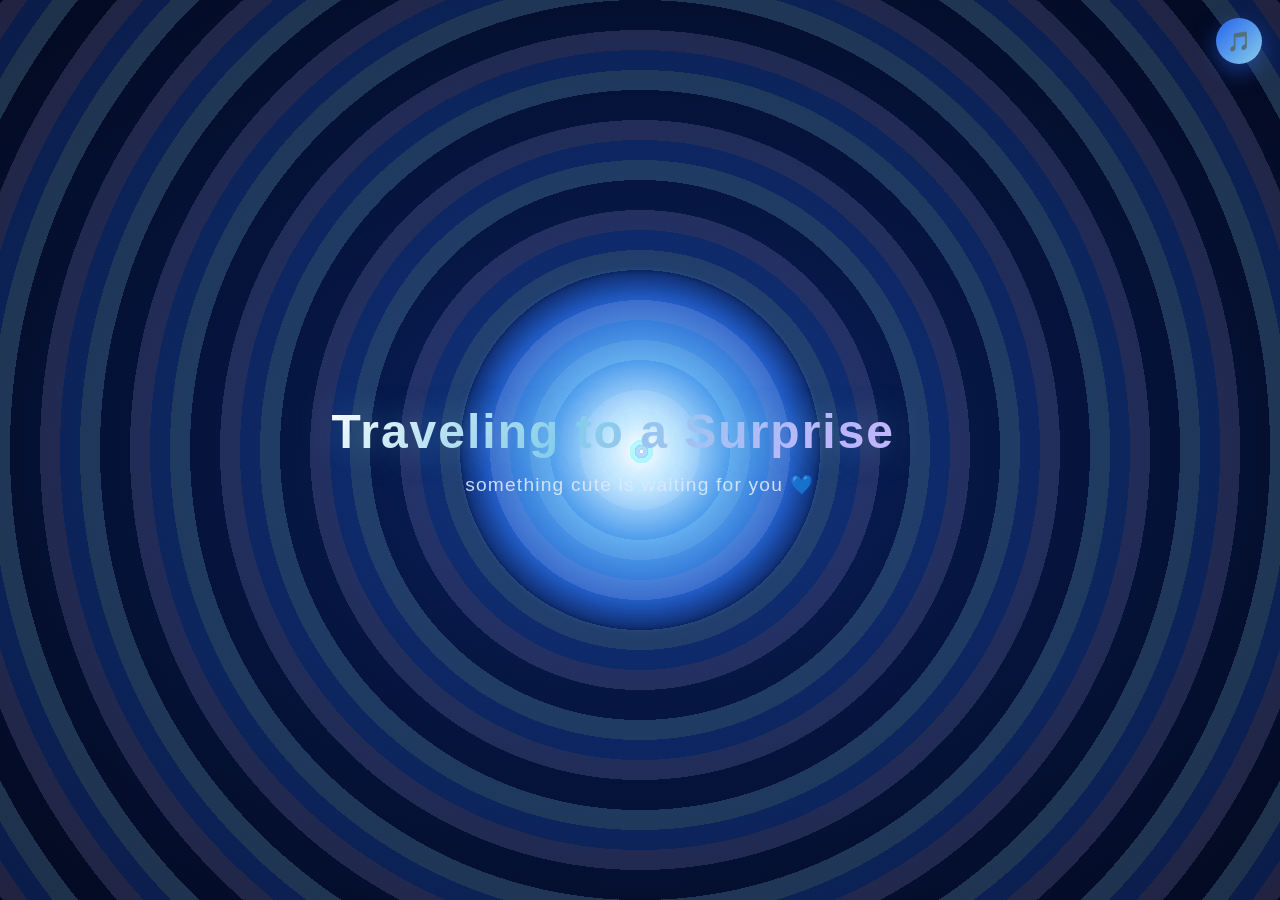
<file: index.html>
<!DOCTYPE html>
<html lang="en">
<head>
    <meta charset="UTF-8">
    <meta name="viewport" content="width=device-width, initial-scale=1.0">
    <title>Happy Birthday JM 💙</title>
    <link rel="stylesheet" href="styles.css">
</head>
<body>
    <!-- 🎵 Music Toggle (Top-Right, always visible) -->
    <button id="music-toggle" class="music-toggle" type="button" title="Toggle background music">🎵</button>
    <audio id="bg-music" loop preload="auto" crossorigin="anonymous" src="Rob%20Deniel%20-%20Star%20Song%20(Official%20Lyric%20Video).mp3"></audio>

    <!-- 🌀 Wormhole / Portal Scene (Appears FIRST) -->
    <section id="wormhole" class="wormhole" aria-hidden="false">
        <div class="wormhole-tunnel"></div>
        <div class="wormhole-center"></div>
        <div id="stars" aria-hidden="true"></div>
        <div class="wormhole-text">
            <div class="big">Traveling to a Surprise<span class="dots"></span></div>
            <div class="sub">something cute is waiting for you 💙</div>
        </div>
    </section>

    <!-- 🎬 Main Stage (After wormhole passes) -->
    <section id="stage" class="stage" aria-hidden="true">
        <div class="bubble bubble-1"></div>
        <div class="bubble bubble-2"></div>
        <div class="bubble bubble-3"></div>
        <div class="bubble bubble-4"></div>
        <div class="bubble bubble-5"></div>
        <span class="sparkle-bg sparkle-1">✨</span>
        <span class="sparkle-bg sparkle-2">✨</span>
        <span class="sparkle-bg sparkle-3">✨</span>
        <span class="heart-bg heart-1">💙</span>
        <span class="heart-bg heart-2">💙</span>
        <span class="heart-bg heart-3">💙</span>

        <div class="inner">
            <div class="container">
                <header class="header">
                    <h1 class="title">
                        <span class="wave">👋</span>
                        <span class="gradient-text">Happy Birthday</span>
                        <span class="heart-icon">💙</span>
                    </h1>
                    <p class="subtitle">To JM!</p>
                    <div class="confetti-container">
                        <span class="confetti c1">🎉</span>
                        <span class="confetti c2">🎂</span>
                        <span class="confetti c3">🎈</span>
                        <span class="confetti c4">🎁</span>
                        <span class="confetti c5">🎊</span>
                        <span class="confetti c6">⭐</span>
                    </div>
                </header>

                <main class="main-content">
                    <!-- ✉️ Envelope + Password -->
                    <div id="envelope-section" class="envelope-section">
                        <div class="envelope-wrapper">
                            <div id="envelope" class="envelope">
                                <div class="envelope-flap"></div>
                                <div class="envelope-body"></div>
                                <div class="envelope-seal">
                                    <span class="seal-heart">💙</span>
                                </div>
                            </div>
                        </div>

                        <div class="password-area">
                            <div class="password-card">
                                <p class="password-hint">🔒 This envelope is sealed with love!</p>
                                <p class="password-subhint">Enter the special password to open it 💕</p>
                                <div class="input-group">
                                    <input type="password" id="password-input" placeholder="Enter the secret password..." autocomplete="off" spellcheck="false">
                                    <button id="toggle-password" class="toggle-password-btn" type="button">👁️</button>
                                </div>
                                <div id="error-msg" class="error-msg hidden">😅 Oops! Wrong password. Try again!</div>
                                <div class="button-group">
                                    <button id="open-btn" class="btn btn-primary"><span class="btn-icon">💝</span> Open Envelope</button>
                                </div>
                            </div>
                        </div>
                    </div>
                </main>

                <footer class="footer" style="text-align:center;padding-top:26px;color:#1E40AF;font-weight:600;opacity:.85;">
                    Made with 💙 for you, always — Marth
                </footer>
            </div>
        </div>
    </section>

    <!-- 💌 Timed Letter Reveal (Fixed fullscreen — NO SCROLL) -->
    <section id="letter-stage" class="letter-stage" aria-hidden="true">
        <article class="letter-card">
            <div class="reveal-progress" aria-hidden="true"><div id="reveal-bar"></div></div>
            <header class="letter-header">
                <h2 id="letter-title">To JM 💙</h2>
            </header>
            <div id="letter-body-wrap" class="letter-body-wrap"></div>
            <footer id="letter-footer" class="letter-footer">
                <div>With all my love, 💙</div>
                <div class="sig" id="letter-signature">Marth Hale</div>
            </footer>
            <div id="celebration" class="celebration">
                <div class="floating-hearts">
                    <span>💙</span><span>💜</span><span>🦋</span><span>✨</span><span>💙</span>
                </div>
                <div class="celebrate-title">🎂 Yay! You read it all! 🎂</div>
                <div class="celebrate-sub">Happy happy birthday JM! 🫶</div>
                <div class="letter-actions">
                    <button id="replay-btn" class="btn btn-secondary"><span class="btn-icon">🔄</span> Replay Everything</button>
                </div>
            </div>
        </article>
    </section>

    <script src="script.js"></script>
</body>
</html>
</file>
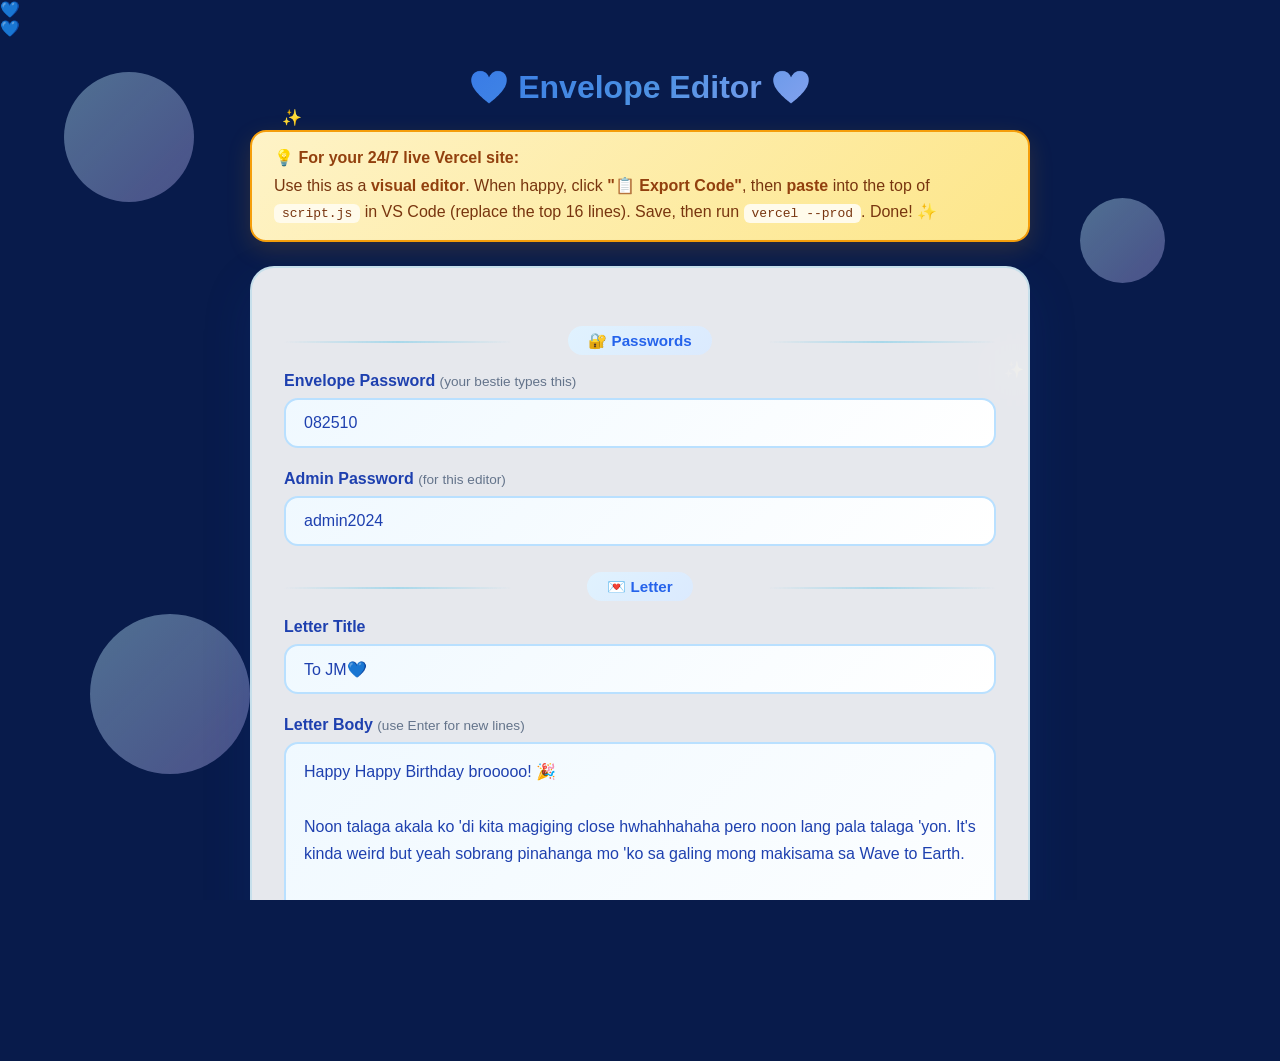
<file: editor.html>
<!DOCTYPE html>
<html lang="en">
<head>
    <meta charset="UTF-8">
    <meta name="viewport" content="width=device-width, initial-scale=1.0">
    <title>Envelope Editor 💙</title>
    <link rel="stylesheet" href="styles.css">
    <style>
        body { overflow-x: hidden; }
        .editor-container { max-width: 820px; margin: 0 auto; padding: 30px 20px; }
        .editor-title {
            font-size: 2rem; font-weight: 800; text-align: center; margin-bottom: 24px;
            background: linear-gradient(135deg, #2563EB 0%, #4A90E2 50%, #C4B5FD 100%);
            -webkit-background-clip: text; -webkit-text-fill-color: transparent; background-clip: text;
        }
        .tip {
            background: linear-gradient(135deg,#FEF3C7,#FDE68A); border: 2px solid #F59E0B;
            border-radius: 16px; padding: 16px 22px; margin-bottom: 24px;
            box-shadow: 0 8px 25px rgba(245,158,11,0.15);
        }
        .tip b { color: #92400E; }
        .tip code { background: #FFFBEB; padding: 2px 8px; border-radius: 6px; }
        .editor-card {
            background: rgba(255, 255, 255, 0.9);
            backdrop-filter: blur(20px);
            border-radius: 24px;
            padding: 32px;
            box-shadow: 0 20px 50px rgba(30, 64, 175, 0.15);
            border: 2px solid rgba(168, 216, 234, 0.5);
            max-height: 85vh;
            overflow-y: auto;
            overflow-x: hidden;
        }
        .divider { text-align: center; margin: 32px 0 22px; position: relative; }
        .divider::before, .divider::after {
            content: ''; position: absolute; top: 50%; width: 32%;
            height: 2px; background: linear-gradient(90deg, transparent, #A8D8EA, transparent);
        }
        .divider::before { left: 0; } .divider::after { right: 0; }
        .divider span {
            background: linear-gradient(135deg, #E0F2FE, #DBEAFE);
            padding: 6px 20px; border-radius: 20px;
            font-weight: 700; color: #2563EB; font-size: 0.95rem;
        }
        .fg { margin-bottom: 22px; }
        .fl { display: block; font-weight: 700; color: #1E40AF; margin-bottom: 8px; }
        .fl .hint { font-weight: 400; color: #64748B; font-size: 0.85rem; }
        .fi, .fta {
            width: 100%; padding: 14px 18px; font-size: 1rem;
            border: 2px solid #B9E0FF; border-radius: 14px;
            background: linear-gradient(135deg, #F0F9FF 0%, #FFFFFF 100%);
            transition: all 0.3s ease; color: #1E40AF; font-family: inherit; outline: none;
            box-sizing: border-box;
        }
        .fi:focus, .fta:focus {
            border-color: #4A90E2; background: #fff;
            box-shadow: 0 0 0 4px rgba(74, 144, 226, 0.15);
        }
        .fta { resize: vertical; min-height: 220px; line-height: 1.7; }
        .preview-section { margin-top: 22px; padding-top: 22px; border-top: 2px dashed #A8D8EA; }
        .pbox {
            background: linear-gradient(180deg, #FFFFFF 0%, #F0F9FF 100%);
            border-radius: 16px; padding: 22px; border: 2px solid #DBEAFE; min-height: 280px;
        }
        .pt {
            font-size: 1.4rem; font-weight: 700; color: #2563EB; text-align: center;
            padding-bottom: 12px; border-bottom: 2px dashed #B9E0FF; margin-bottom: 12px;
        }
        .pb { font-size: 1rem; line-height: 1.8; color: #334155; white-space: pre-wrap; margin-bottom: 12px; }
        .ps {
            text-align: right; padding-top: 12px; border-top: 2px dashed #B9E0FF;
            color: #1E40AF; font-weight: 600;
        }
        .bg { display: flex; gap: 14px; justify-content: center; flex-wrap: wrap; margin-top: 26px; }
        .btn {
            padding: 12px 24px; font-size: 1rem; font-weight: 700; border: none;
            border-radius: 14px; cursor: pointer; display: inline-flex; align-items: center; gap: 10px;
            position: relative; overflow: hidden; transition: transform .2s ease, box-shadow .2s ease;
            text-decoration: none;
        }
        .btn-success { background: linear-gradient(135deg,#059669,#10B981); color: #fff; box-shadow: 0 8px 25px rgba(16,185,129,.4); }
        .btn-success:hover { transform: translateY(-2px); box-shadow: 0 12px 32px rgba(16,185,129,.5); }
        .btn-primary { background: linear-gradient(135deg,#2563EB,#4A90E2,#87CEEB); color: #fff; box-shadow: 0 8px 25px rgba(37,99,235,.4); }
        .btn-primary:hover { transform: translateY(-2px); box-shadow: 0 12px 34px rgba(37,99,235,.5); }
        .btn-back { background: linear-gradient(135deg,#C4B5FD,#B9E0FF); color: #1E40AF; box-shadow: 0 6px 20px rgba(196,181,253,.4); }
        .btn-back:hover { transform: translateY(-2px); box-shadow: 0 10px 28px rgba(196,181,253,.5); }
        .btn-danger { background: linear-gradient(135deg,#DC2626,#F87171); color: #fff; box-shadow: 0 8px 25px rgba(248,113,113,.4); }
        .btn-danger:hover { transform: translateY(-2px); box-shadow: 0 10px 30px rgba(248,113,113,.5); }
        .export {
            margin-top: 24px; padding-top: 24px; border-top: 2px dashed #A8D8EA; position: relative;
        }
        .code-wrap { position: relative; }
        .code {
            background: #0F172A; color: #E2E8F0; padding: 22px 72px 22px 22px; border-radius: 16px;
            overflow-x: auto; font-size: 0.85rem; line-height: 1.7;
            max-height: 420px; overflow-y: auto;
            font-family: 'Fira Code', 'Cascadia Code', Consolas, 'Courier New', monospace;
            white-space: pre;
        }
        .copy-btn {
            position: absolute; top: 14px; right: 14px;
            padding: 8px 14px; font-size: 0.85rem;
        }
        .toast {
            position: fixed; top: 22px; right: 22px;
            padding: 14px 22px; border-radius: 14px; color: #fff;
            font-weight: 600; z-index: 99999;
            box-shadow: 0 10px 30px rgba(0,0,0,.2);
            animation: slideIn .25s ease;
        }
        .toast-success { background: linear-gradient(135deg,#059669,#10B981); }
        .toast-error   { background: linear-gradient(135deg,#DC2626,#F87171); }
        @keyframes slideIn { from { transform: translateX(400px); opacity: 0;} to { transform: translateX(0); opacity: 1; } }
        .hidden { display: none !important; }
        @media (max-width: 600px) {
            .editor-card { padding: 22px 16px; max-height: 90vh; }
            .editor-title { font-size: 1.5rem; }
            .divider::before, .divider::after { width: 22%; }
            .code { padding-right: 22px; padding-top: 58px; }
            .copy-btn { top: 14px; right: 14px; }
        }
    </style>
</head>
<body>
    <div class="background-decor">
        <div class="bubble bubble-1"></div>
        <div class="bubble bubble-2"></div>
        <div class="bubble bubble-3"></div>
        <div class="sparkle sparkle-1">✨</div>
        <div class="sparkle sparkle-2">✨</div>
        <div class="heart heart-1">💙</div>
        <div class="heart heart-2">💙</div>
    </div>

    <div class="editor-container">
        <h1 class="editor-title">💙 Envelope Editor 💙</h1>

        <div class="tip">
            <div><b>💡 For your 24/7 live Vercel site:</b></div>
            <div style="margin-top:6px;color:#78350F;line-height:1.6;">
                Use this as a <b>visual editor</b>. When happy, click <b>"📋 Export Code"</b>,
                then <b>paste</b> into the top of <code>script.js</code> in VS Code (replace the top 16 lines).
                Save, then run <code>vercel --prod</code>. Done! ✨
            </div>
        </div>

        <div class="editor-card">
            <div class="divider"><span>🔐 Passwords</span></div>

            <div class="fg">
                <label class="fl" for="pw">Envelope Password <span class="hint">(your bestie types this)</span></label>
                <input type="text" id="pw" class="fi" value="082510">
            </div>
            <div class="fg">
                <label class="fl" for="apw">Admin Password <span class="hint">(for this editor)</span></label>
                <input type="text" id="apw" class="fi" value="admin2024">
            </div>

            <div class="divider"><span>💌 Letter</span></div>

            <div class="fg">
                <label class="fl" for="t">Letter Title</label>
                <input type="text" id="t" class="fi" value="To JM💙">
            </div>
            <div class="fg">
                <label class="fl" for="b">Letter Body <span class="hint">(use Enter for new lines)</span></label>
                <textarea id="b" class="fta" rows="12"></textarea>
            </div>
            <div class="fg">
                <label class="fl" for="s">Your Signature</label>
                <input type="text" id="s" class="fi" value="Marth Hale 💙">
            </div>

            <div class="divider"><span>🎚️ Speed &amp; Music</span></div>

            <div class="fg">
                <label class="fl" for="wormMs">Wormhole Duration (ms) <span class="hint">(3000 = 3s, higher = longer portal)</span></label>
                <input type="number" id="wormMs" class="fi" min="1500" max="20000" step="100" value="5200">
            </div>
            <div class="fg">
                <label class="fl" for="lineMs">Line Reveal Speed (ms) <span class="hint">(500 = fast, 1500 = slow/cinematic)</span></label>
                <input type="number" id="lineMs" class="fi" min="250" max="6000" step="50" value="1100">
            </div>
            <div class="fg">
                <label class="fl" for="gapMs">Paragraph Gap (ms) <span class="hint">(pause after empty line = new paragraph)</span></label>
                <input type="number" id="gapMs" class="fi" min="400" max="8000" step="100" value="1600">
            </div>
            <div class="fg">
                <label class="fl" for="musicUrl">Background Music URL <span class="hint">(mp3/ogg, or leave empty for none)</span></label>
                <input type="text" id="musicUrl" class="fi" placeholder="https://example.com/music.mp3">
            </div>
            <div class="fg">
                <label class="fl" for="vol">Music Volume <span class="hint">(0 = muted, 1 = loudest)</span></label>
                <input type="range" id="vol" min="0" max="1" step="0.05" value="0.45" style="width:100%;accent-color:#2563EB;">
            </div>

            <div class="preview-section">
                <div class="divider"><span>👀 Live Preview</span></div>
                <div class="pbox">
                    <div class="pt" id="pvT">To JM💙</div>
                    <div class="pb" id="pvB">Your message will appear here...</div>
                    <div class="ps" id="pvS">Marth Hale 💙</div>
                </div>
            </div>

            <div class="bg">
                <button class="btn btn-primary" id="exportBtn">
                    <span>📋</span> Export Code for script.js
                </button>
                <button class="btn btn-success" id="saveBtn">
                    <span>💾</span> Save Locally
                </button>
                <button class="btn btn-danger" id="resetBtn">
                    <span>🔄</span> Reset
                </button>
                <a class="btn btn-back" href="index.html">
                    <span>🏠</span> Back to Site
                </a>
            </div>

            <div class="export hidden" id="export">
                <div class="divider"><span>📋 Paste This Into script.js Lines 9-16</span></div>
                <div class="code-wrap">
                    <pre class="code" id="code"></pre>
                    <button class="btn btn-primary copy-btn" id="copyBtn">
                        <span>📎</span> Copy
                    </button>
                </div>
            </div>
        </div>
    </div>

    <script>
    (function () {
        'use strict';

        const DEFAULT = {
            password: '082510',
            adminPassword: 'admin2024',
            title: 'To JM💙',
            body: "Happy Happy Birthday brooooo! 🎉\n\nNoon talaga akala ko 'di kita magiging close hwhahhahaha pero noon lang pala talaga 'yon. It's kinda weird but yeah sobrang pinahanga mo 'ko sa galing mong makisama sa Wave to Earth.\n\nSa totoo lang sobrang thankful ako na nakilala kita at naging close tayo. You are one of the most amazing people I've ever met, and I feel so lucky to have you in my life. Your kindness, humor, an[...]\n\nThe moment we have that conversation that last for 7 hours, doon kita mas nakilala. Sobrang na-amaze ako sa'yo n'on kasi ang daldal mo din pala, akala ko nonchalant ka forever ehh.\n\nGumawa ako ng website yes, it took me days to make it but I hope you like it. I just want to make your birthday special and memorable.\n\nActually, kaya mo talaga 'tong ma-access sa lifetime mo unless i-delete ko. Hawak ko 'yung website kaya safe naman ito hwhahahaa.\n\nAs long as alam mo 'yung password, kaya mo 'tong balik-balikan kasi open 'to 24/7 HAHAHHAHAAHAHHA.\n\nAyun langgg, sana happy ka sa birthday mo broo kasi ako sobrang happy for you na nagagawa mo mga gusto mo. At sana mahanap mo din 'yung tamang tao para sa'yo.\n\nJoke lang, pero ang pinaka-wish ko sa'yo ay sana maabot mo na 'yung ninanais mo na with high honors at makapasa sa upcat next year!\n\nHAPPY BIRTHDAY JM!!!!!!!! MORE BIRTHDAYS TO COMEEEEE!!!! <3\n\n(blue talaga 'yung theme kasi alam kong blue 'yung favorite color mo)",
            signature: 'Marth Hale 💙',
            wormMs: 5200,
            lineMs: 1100,
            gapMs: 1600,
            musicUrl: 'Rob%20Deniel%20-%20Star%20Song%20(Official%20Lyric%20Video).mp3',
            vol: 0.45
        };

        const $ = (id) => document.getElementById(id);
        const pw = $('pw'), apw = $('apw'), t = $('t'), b = $('b'), s = $('s');
        const wormMs = $('wormMs'), lineMs = $('lineMs'), gapMs = $('gapMs'),
              musicUrl = $('musicUrl'), vol = $('vol');
        const pvT = $('pvT'), pvB = $('pvB'), pvS = $('pvS');
        const exportBtn = $('exportBtn'), exportBox = $('export'), code = $('code'), copyBtn = $('copyBtn');
        const saveBtn = $('saveBtn'), resetBtn = $('resetBtn');

        b.value = DEFAULT.body;
        musicUrl.value = DEFAULT.musicUrl;

        function esc(str) {
            return String(str).replace(/\\/g, '\\\\').replace(/'/g, "\\'");
        }
        function escUrl(str) {
            return String(str).replace(/\\/g, '\\\\').replace(/'/g, "\\'");
        }

        function clamp(n, min, max, fallback) {
            n = Number(n);
            if (Number.isNaN(n)) return fallback;
            return Math.min(max, Math.max(min, n));
        }

        function vals() {
            return {
                pw: pw.value.trim() || DEFAULT.password,
                apw: apw.value.trim() || DEFAULT.adminPassword,
                t: t.value.trim() || DEFAULT.title,
                b: b.value || DEFAULT.body,
                s: s.value.trim() || DEFAULT.signature,
                wormMs: clamp(wormMs.value, 1500, 20000, DEFAULT.wormMs),
                lineMs: clamp(lineMs.value, 250, 6000, DEFAULT.lineMs),
                gapMs:  clamp(gapMs.value,  400, 8000, DEFAULT.gapMs),
                musicUrl: musicUrl.value.trim(),
                vol: clamp(vol.value, 0, 1, DEFAULT.vol)
            };
        }

        function render() {
            const v = vals();
            pvT.textContent = v.t;
            pvB.textContent = v.b;
            pvS.textContent = v.s;
        }

        function buildSnippet() {
            const v = vals();
            const mu = v.musicUrl ? "'" + escUrl(v.musicUrl) + "'" : "''";
            return (
"const DEFAULT_PASSWORD     = '" + esc(v.pw) + "';\n" +
"const DEFAULT_ADMIN_PASSWORD = '" + esc(v.apw) + "';\n" +
"\n" +
"const DEFAULT_LETTER = {\n" +
"    title: '" + esc(v.t) + "',\n" +
"    body:\n" +
"`" + String(v.b).replace(/`/g, '\\`') + "`,\n" +
"    signature: '" + esc(v.s) + "'\n" +
"};\n" +
"\n" +
"const WORMHOLE_DURATION_MS  = " + Math.round(v.wormMs) + ";\n" +
"const LINE_REVEAL_DELAY_MS  = " + Math.round(v.lineMs) + ";\n" +
"const EMPHASIS_LINE_DELAY_MS = " + Math.round(v.gapMs) + ";\n" +
"\n" +
"const MUSIC_URL = " + mu + ";\n" +
"const MUSIC_VOLUME = " + Number(v.vol).toFixed(2) + ";"
            );
        }

        function toast(msg, type) {
            const el = document.createElement('div');
            el.className = 'toast toast-' + (type || 'success');
            el.textContent = msg;
            document.body.appendChild(el);
            setTimeout(function () {
                el.style.animation = 'slideIn .25s ease reverse';
                setTimeout(function () { el.remove(); }, 260);
            }, 2500);
        }

        [pw, apw, t, b, s, wormMs, lineMs, gapMs, musicUrl, vol].forEach(function (el) {
            el.addEventListener('input', render);
        });
        render();

        exportBtn.addEventListener('click', function () {
            code.textContent = buildSnippet();
            exportBox.classList.toggle('hidden');
            if (!exportBox.classList.contains('hidden')) {
                exportBox.scrollIntoView({ behavior: 'smooth', block: 'start' });
            }
        });

        copyBtn.addEventListener('click', async function () {
            const text = buildSnippet();
            try {
                await navigator.clipboard.writeText(text);
                toast('📋 Copied! Paste into script.js lines 9 to ~45, then run: vercel --prod');
            } catch (err) {
                try {
                    const ta = document.createElement('textarea');
                    ta.value = text; document.body.appendChild(ta);
                    ta.select(); document.execCommand('copy'); ta.remove();
                    toast('📋 Copied! Paste into script.js lines 9-45');
                } catch (e) {
                    toast('❌ Copy failed — manually select & copy', 'error');
                }
            }
        });

        saveBtn.addEventListener('click', function () {
            const v = vals();
            try {
                localStorage.setItem('editorDraft', JSON.stringify(v));
                toast('💾 Draft saved locally in this browser');
            } catch (e) {
                toast('❌ Could not save locally', 'error');
            }
        });

        resetBtn.addEventListener('click', function () {
            if (!confirm('Reset everything to defaults?')) return;
            pw.value = DEFAULT.password;
            apw.value = DEFAULT.adminPassword;
            t.value = DEFAULT.title;
            b.value = DEFAULT.body;
            s.value = DEFAULT.signature;
            wormMs.value = DEFAULT.wormMs;
            lineMs.value = DEFAULT.lineMs;
            gapMs.value  = DEFAULT.gapMs;
            musicUrl.value = DEFAULT.musicUrl;
            vol.value = DEFAULT.vol;
            render();
            toast('🔄 Reset to defaults');
        });

        try {
            const raw = localStorage.getItem('editorDraft');
            if (raw) {
                const v = JSON.parse(raw);
                if (v) {
                    pw.value = v.pw || pw.value;
                    apw.value = v.apw || apw.value;
                    t.value = v.t || t.value;
                    b.value = v.b || b.value;
                    s.value = v.s || s.value;
                    wormMs.value = v.wormMs || wormMs.value;
                    lineMs.value = v.lineMs || lineMs.value;
                    gapMs.value  = v.gapMs  || gapMs.value;
                    if (typeof v.musicUrl === 'string') musicUrl.value = v.musicUrl;
                    if (typeof v.vol !== 'undefined')   vol.value = v.vol;
                    render();
                }
            }
        } catch (e) {}
    })();
    </script>
</body>
</html>
</file>
<file: styles.css>
/* =========================================================================
   🎨 BIRTHDAY JM — BLUE THEME + WORMHOLE + TIMED REVEAL
   ========================================================================= */

* { margin: 0; padding: 0; box-sizing: border-box; }

:root {
    --primary-blue: #4A90E2;
    --light-blue: #A8D8EA;
    --sky-blue: #87CEEB;
    --deep-blue: #2563EB;
    --royal-blue: #1E40AF;
    --baby-blue: #B9E0FF;
    --periwinkle: #C4B5FD;
    --soft-pink: #FBCFE8;
    --white: #FFFFFF;
    --shadow: rgba(30, 64, 175, 0.18);
}

html, body {
    height: 100%;
    width: 100%;
    overflow: hidden; /* NO SCROLL per request */
    font-family: 'Segoe UI', Tahoma, Geneva, Verdana, sans-serif;
    color: #1E40AF;
    background: #081B4B;
}

.hidden { display: none !important; }
.no-pointer-events { pointer-events: none !important; }

/* =========================================================================
   💫 MUSIC TOGGLE (top-right, always accessible)
   ========================================================================= */
.music-toggle {
    position: fixed;
    top: 18px; right: 18px;
    z-index: 99999;
    width: 46px; height: 46px;
    border-radius: 50%;
    border: none;
    cursor: pointer;
    background: linear-gradient(135deg, #2563EB, #87CEEB);
    color: #fff;
    font-size: 1.2rem;
    box-shadow: 0 8px 22px rgba(37,99,235,.5);
    transition: transform .2s ease, box-shadow .2s ease;
}
.music-toggle:hover { transform: translateY(-2px) rotate(6deg); box-shadow: 0 12px 28px rgba(37,99,235,.55); }
.music-toggle.playing { animation: spin 5s linear infinite; }
@keyframes spin { from { transform: rotate(0);} to { transform: rotate(360deg);} }

/* =========================================================================
   🌀 WORMHOLE SCENE — fullscreen layered blue tunnel
   ========================================================================= */
.wormhole {
    position: fixed; inset: 0;
    z-index: 100;
    background: radial-gradient(ellipse at center, #0A2364 0%, #061642 40%, #03091f 100%);
    overflow: hidden;
    display: flex; align-items: center; justify-content: center;
    transition: opacity 1.2s ease;
}
.wormhole.fade-out { opacity: 0; pointer-events: none; }

.wormhole-tunnel {
    position: absolute;
    width: 180vmax; height: 180vmax;
    border-radius: 50%;
    background: repeating-radial-gradient(
        circle at center,
        rgba(135, 206, 235, 0.20) 0 20px,
        rgba(37, 99, 235, 0.20) 20px 40px,
        rgba(196, 181, 253, 0.15) 40px 60px,
        rgba(10, 35, 100, 0.0) 60px 90px
    );
    animation: tunnelSpin 18s linear infinite, tunnelZoom 2.6s cubic-bezier(.5,.1,.3,1) infinite;
    filter: blur(0.5px);
    mix-blend-mode: screen;
}
@keyframes tunnelSpin {
    from { transform: translate(-50%,-50%) rotate(0); }
    to   { transform: translate(-50%,-50%) rotate(360deg); }
}
@keyframes tunnelZoom {
    0%   { transform: translate(-50%,-50%) scale(0.3); opacity: 0.3; }
    55%  { opacity: 0.95; }
    100% { transform: translate(-50%,-50%) scale(2.1); opacity: 0.35; }
}

.wormhole-center {
    position: absolute;
    width: 40vmin; height: 40vmin;
    border-radius: 50%;
    background: radial-gradient(circle at center, #FFFFFF 0%, #B9E0FF 15%, #4A90E2 35%, rgba(37,99,235,0.7) 60%, rgba(3,9,31,0) 75%);
    filter: blur(2px);
    animation: centerPulse 1.6s ease-in-out infinite;
    mix-blend-mode: screen;
}
@keyframes centerPulse {
    0%, 100% { transform: scale(1); box-shadow: 0 0 60px #4A90E2, 0 0 120px #2563EB; }
    50%      { transform: scale(1.15); box-shadow: 0 0 90px #87CEEB, 0 0 180px #C4B5FD; }
}

.wormhole-star {
    position: absolute;
    width: 3px; height: 3px;
    background: #FFFFFF;
    border-radius: 50%;
    box-shadow: 0 0 8px #C7D2FE, 0 0 16px #87CEEB;
    animation: starFly 2.4s linear infinite;
}
@keyframes starFly {
    0%   { transform: translate(-50%,-50%) scale(0.2); opacity: 0; }
    20%  { opacity: 1; }
    100% { transform: translate(calc(-50% + var(--dx, 0px)), calc(-50% + var(--dy, 0px))) scale(1.6); opacity: 0; }
}

.wormhole-text {
    position: relative;
    z-index: 5;
    color: #fff;
    text-align: center;
    user-select: none;
    animation: wormholeBob 2.4s ease-in-out infinite;
}
.wormhole-text .big {
    font-size: clamp(1.6rem, 5vw, 3rem);
    font-weight: 900;
    letter-spacing: 2px;
    background: linear-gradient(135deg, #FFFFFF 0%, #87CEEB 40%, #C4B5FD 80%);
    -webkit-background-clip: text; -webkit-text-fill-color: transparent; background-clip: text;
    text-shadow: 0 0 40px rgba(135,206,235,0.4);
}
.wormhole-text .sub {
    margin-top: 14px;
    font-size: clamp(0.9rem, 2.6vw, 1.2rem);
    color: #DBEAFE;
    opacity: 0.9;
    font-weight: 500;
    letter-spacing: 1.2px;
}
.wormhole-text .dots::after {
    content: '';
    display: inline-block;
    width: 2ch;
    animation: dots 1.4s steps(4, end) infinite;
}
@keyframes dots {
    0% { content: ''; }
    25% { content: '.'; }
    50% { content: '..'; }
    75% { content: '...'; }
    100% { content: ''; }
}
@keyframes wormholeBob {
    0%, 100% { transform: translateY(-4px); }
    50%      { transform: translateY(6px); }
}

/* =========================================================================
   🎬 MAIN STAGE — appears after wormhole
   ========================================================================= */
.stage {
    position: fixed;
    inset: 0;
    overflow: hidden;
    background: linear-gradient(135deg, #E0F2FE 0%, #DBEAFE 25%, #BFDBFE 50%, #C7D2FE 75%, #E0E7FF 100%);
    opacity: 0;
    transform: scale(0.96);
    transition: opacity 1s ease 0.3s, transform 1s ease 0.3s;
}
.stage.visible { opacity: 1; transform: scale(1); }

/* Floating background decor */
.bubble, .sparkle, .heart-bg {
    position: absolute;
    pointer-events: none;
}
.bubble {
    border-radius: 50%;
    background: linear-gradient(135deg, rgba(168, 216, 234, 0.45), rgba(196, 181, 253, 0.35));
    backdrop-filter: blur(2px);
    animation: bubbleFloat 8s ease-in-out infinite;
}
.bubble-1 { width: 130px; height: 130px; top: 8%;  left: 5%;  animation-delay: 0s; }
.bubble-2 { width: 85px;  height: 85px;  top: 22%; right: 9%; animation-delay: 1s; }
.bubble-3 { width: 160px; height: 160px; bottom: 14%; left: 7%; animation-delay: 2s; }
.bubble-4 { width: 65px;  height: 65px;  top: 58%; right: 6%; animation-delay: 3s; }
.bubble-5 { width: 110px; height: 110px; bottom: 9%; right: 14%; animation-delay: 4s; }
@keyframes bubbleFloat {
    0%, 100% { transform: translateY(0) scale(1); }
    50%      { transform: translateY(-28px) scale(1.06); }
}
.sparkle-bg { position: absolute; font-size: 24px; animation: sparkleAnim 3s ease-in-out infinite; pointer-events: none; }
.sparkle-1 { top: 12%; left: 22%; animation-delay: 0.5s; }
.sparkle-2 { top: 40%; right: 20%; animation-delay: 1.5s; }
.sparkle-3 { bottom: 26%; left: 28%; animation-delay: 2.5s; }
@keyframes sparkleAnim {
    0%, 100% { opacity: 0.3; transform: scale(0.8) rotate(0); }
    50%      { opacity: 1;   transform: scale(1.25) rotate(180deg); }
}
.heart-bg { font-size: 28px; animation: heartFloat 6s ease-in-out infinite; }
.heart-1 { top: 7%;  right: 24%; animation-delay: 0s; }
.heart-2 { bottom: 30%; right: 8%; animation-delay: 2s; }
.heart-3 { top: 52%; left: 4%;  animation-delay: 4s; }
@keyframes heartFloat {
    0%, 100% { transform: translateY(0) rotate(-10deg); opacity: 0.75; }
    50%      { transform: translateY(-22px) rotate(10deg); opacity: 1; }
}

/* Inner layout scrollable stage area (but body is still locked — internal overflow ONLY if tiny screen) */
.inner {
    position: relative;
    width: 100%; height: 100%;
    overflow-y: auto;
    overflow-x: hidden;
    z-index: 2;
    scroll-behavior: smooth;
}
.container {
    max-width: 900px;
    margin: 0 auto;
    padding: 24px 20px 40px;
    min-height: 100%;
    display: flex;
    flex-direction: column;
}
.header { text-align: center; padding: 10px 0 22px; }
.title {
    font-size: clamp(1.9rem, 5.5vw, 3.3rem);
    font-weight: 900;
    display: flex; align-items: center; justify-content: center; gap: 12px; flex-wrap: wrap;
    margin-bottom: 8px;
}
.gradient-text {
    background: linear-gradient(135deg, #1E40AF 0%, #2563EB 30%, #4A90E2 55%, #87CEEB 75%, #C4B5FD 100%);
    -webkit-background-clip: text; -webkit-text-fill-color: transparent; background-clip: text;
    background-size: 300% 300%;
    animation: gradientShift 5s ease infinite;
}
@keyframes gradientShift { 0%{background-position:0 50%} 50%{background-position:100% 50%} 100%{background-position:0 50%} }
.wave { display: inline-block; animation: wave 2.2s ease-in-out infinite; transform-origin: 70% 70%; }
@keyframes wave {
    0%, 100% { transform: rotate(0); }
    10%, 30% { transform: rotate(14deg); }
    20% { transform: rotate(-8deg); }
    40% { transform: rotate(14deg); }
    50%, 70% { transform: rotate(0); }
}
.heart-icon { display: inline-block; animation: beat 1.6s ease-in-out infinite; }
@keyframes beat { 0%,100%{transform:scale(1)} 15%{transform:scale(1.28)} 30%{transform:scale(1)} 45%{transform:scale(1.16)} 60%{transform:scale(1)} }

.subtitle {
    font-size: clamp(1rem, 2.8vw, 1.3rem);
    color: #1E40AF;
    font-weight: 700;
    opacity: 0.88;
}
.confetti-container {
    margin: 18px auto 0; height: 54px; position: relative; max-width: 560px;
}
.confetti { position: absolute; font-size: 28px; animation: confettiFall 4.2s linear infinite; }
.c1 { left: 10%; animation-delay: 0s; }
.c2 { left: 24%; animation-delay: 0.5s; }
.c3 { left: 38%; animation-delay: 1.0s; }
.c4 { left: 52%; animation-delay: 1.5s; }
.c5 { left: 66%; animation-delay: 2.0s; }
.c6 { left: 80%; animation-delay: 2.5s; }
@keyframes confettiFall {
    0% { transform: translateY(-50px) rotate(0); opacity: 0; }
    10% { opacity: 1; }
    90% { opacity: 1; }
    100% { transform: translateY(54px) rotate(360deg); opacity: 0; }
}

.main-content {
    flex: 1;
    display: flex;
    flex-direction: column;
    align-items: center;
    justify-content: center;
    gap: 36px;
    width: 100%;
}

/* =========================================================================
   ✉️ ENVELOPE (before opening)
   ========================================================================= */
.envelope-section {
    width: 100%;
    display: flex;
    flex-direction: column;
    align-items: center;
    gap: 30px;
    opacity: 0;
    transform: translateY(40px);
    transition: opacity 0.9s ease, transform 0.9s ease;
}
.envelope-section.visible { opacity: 1; transform: translateY(0); }
.envelope-section.gone { opacity: 0; transform: translateY(-40px) scale(0.96); pointer-events: none; transition: all 0.8s ease; }

.envelope-wrapper {
    perspective: 1200px;
    width: 100%;
    max-width: 500px;
    height: 320px;
    display: flex; align-items: center; justify-content: center;
}
.envelope {
    position: relative;
    width: 100%;
    max-width: 420px;
    height: 290px;
    transform-style: preserve-3d;
    transition: transform 0.6s ease;
}
.envelope-body {
    position: absolute; bottom: 0; left: 0;
    width: 100%; height: 70%;
    background: linear-gradient(135deg, #4A90E2 0%, #2563EB 100%);
    border-radius: 0 0 14px 14px;
    box-shadow: 0 18px 40px rgba(30,64,175,0.25), inset 0 2px 12px rgba(255,255,255,0.15);
    z-index: 2;
}
.envelope-flap {
    position: absolute; top: 0; left: 0;
    width: 100%; height: 52%;
    background: linear-gradient(135deg, #87CEEB 0%, #4A90E2 100%);
    clip-path: polygon(0 0, 100% 0, 50% 100%);
    transform-origin: top center;
    transition: transform 0.9s cubic-bezier(0.68, -0.55, 0.265, 1.55);
    z-index: 4;
    box-shadow: 0 -6px 22px rgba(37,99,235,0.25);
}
.envelope-seal {
    position: absolute;
    top: 48%; left: 50%;
    transform: translate(-50%, -50%);
    width: 64px; height: 64px;
    background: linear-gradient(135deg, #B9E0FF 0%, #A8D8EA 100%);
    border-radius: 50%;
    display: flex; align-items: center; justify-content: center;
    z-index: 5;
    box-shadow: 0 4px 18px rgba(37,99,235,0.35), inset 0 2px 6px rgba(255,255,255,0.5);
    transition: all 0.4s ease;
    animation: sealPulse 2s ease-in-out infinite;
}
@keyframes sealPulse {
    0%, 100% { box-shadow: 0 4px 18px rgba(37,99,235,0.35), inset 0 2px 6px rgba(255,255,255,0.5); }
    50%      { box-shadow: 0 4px 30px rgba(37,99,235,0.55), inset 0 2px 6px rgba(255,255,255,0.6); }
}
.seal-heart { font-size: 30px; animation: beat 1.6s ease-in-out infinite; }

.envelope.opened .envelope-flap { transform: rotateX(180deg); z-index: 1; }
.envelope.opened .envelope-seal { opacity: 0; transform: translate(-50%, -50%) scale(0.5); }

/* =========================================================================
   🔒 PASSWORD CARD
   ========================================================================= */
.password-area { width: 100%; max-width: 460px; animation: fadeInUp 0.9s ease both; }
@keyframes fadeInUp { from { opacity: 0; transform: translateY(24px);} to { opacity: 1; transform: translateY(0);} }

.password-card {
    background: rgba(255,255,255,0.88);
    backdrop-filter: blur(20px);
    -webkit-backdrop-filter: blur(20px);
    border-radius: 24px;
    padding: 28px;
    box-shadow: 0 22px 55px rgba(30,64,175,0.18), 0 0 0 1px rgba(255,255,255,0.5) inset;
    border: 2px solid rgba(168,216,234,0.55);
}
.password-hint { font-size: 1.15rem; font-weight: 800; color: #1E40AF; text-align: center; margin-bottom: 6px; }
.password-subhint { text-align: center; color: #64748B; font-size: 0.95rem; margin-bottom: 20px; }
.input-group { position: relative; margin-bottom: 14px; }
.input-group input {
    width: 100%;
    padding: 16px 50px 16px 18px;
    font-size: 1rem;
    border: 2px solid #B9E0FF;
    border-radius: 14px;
    background: linear-gradient(135deg, #F0F9FF 0%, #FFFFFF 100%);
    transition: all 0.3s ease;
    color: #1E40AF;
    font-weight: 600;
    outline: none;
    font-family: inherit;
}
.input-group input:focus { border-color: #4A90E2; box-shadow: 0 0 0 4px rgba(74,144,226,0.16); background: #fff; }
.input-group input::placeholder { color: #94A3B8; font-weight: 400; }
.toggle-password-btn {
    position: absolute; right: 14px; top: 50%; transform: translateY(-50%);
    background: none; border: none; font-size: 1.3rem; cursor: pointer;
    padding: 5px; border-radius: 8px; transition: background 0.2s ease;
}
.toggle-password-btn:hover { background: rgba(74,144,226,0.12); }
.error-msg {
    background: linear-gradient(135deg, #FEE2E2 0%, #FECACA 100%);
    color: #DC2626;
    padding: 12px 16px;
    border-radius: 12px;
    text-align: center;
    font-weight: 700;
    font-size: 0.95rem;
    margin-bottom: 14px;
    animation: shake 0.5s ease;
    border: 1px solid #FECACA;
}
@keyframes shake {
    0%, 100% { transform: translateX(0); }
    20%, 60% { transform: translateX(-8px); }
    40%, 80% { transform: translateX(8px); }
}
.button-group { display: flex; justify-content: center; }

.btn {
    padding: 14px 30px;
    font-size: 1.05rem;
    font-weight: 800;
    border: none;
    border-radius: 14px;
    cursor: pointer;
    transition: all 0.25s ease;
    display: inline-flex; align-items: center; gap: 10px;
    position: relative; overflow: hidden;
    text-decoration: none;
    font-family: inherit;
    color: #fff;
}
.btn::before {
    content: '';
    position: absolute; top: 0; left: -100%; width: 100%; height: 100%;
    background: linear-gradient(90deg, transparent, rgba(255,255,255,0.35), transparent);
    transition: left 0.6s ease;
}
.btn:hover::before { left: 100%; }
.btn-primary { background: linear-gradient(135deg, #1E40AF 0%, #2563EB 45%, #4A90E2 75%, #87CEEB 100%); box-shadow: 0 10px 28px rgba(37,99,235,0.45), inset 0 1px 0 rgba(255,255,255,0.2); }
.btn-primary:hover { transform: translateY(-3px); box-shadow: 0 14px 40px rgba(37,99,235,0.55), inset 0 1px 0 rgba(255,255,255,0.2); }
.btn-primary:active { transform: translateY(-1px); }
.btn-secondary { background: linear-gradient(135deg, #C4B5FD 0%, #B9E0FF 100%); color: #1E40AF; box-shadow: 0 8px 22px rgba(196,181,253,0.45), inset 0 1px 0 rgba(255,255,255,0.3); }
.btn-secondary:hover { transform: translateY(-2px); box-shadow: 0 12px 30px rgba(196,181,253,0.55), inset 0 1px 0 rgba(255,255,255,0.3); }
.btn-icon { font-size: 1.2rem; }

/* =========================================================================
   💌 LETTER REVEAL (after password correct — replaces envelope, with smooth scroll)
   ========================================================================= */
.letter-stage {
    position: fixed;
    inset: 0;
    z-index: 90;
    display: none;
    align-items: center;
    justify-content: center;
    padding: 20px;
    background: radial-gradient(ellipse at center, rgba(37,99,235,0.12) 0%, rgba(191,219,254,0) 60%),
                linear-gradient(135deg, #EFF6FF 0%, #E0E7FF 100%);
}
.letter-stage.active { display: flex; animation: letterBgFade 0.9s ease both; }
@keyframes letterBgFade { from { opacity: 0; } to { opacity: 1; } }

.letter-card {
    width: 100%;
    max-width: 680px;
    max-height: 88vh;
    background: linear-gradient(180deg, #FFFFFF 0%, #F0F9FF 100%);
    border-radius: 26px;
    padding: 34px 38px 28px;
    box-shadow: 0 30px 70px rgba(30,64,175,0.28), 0 0 0 2px rgba(255,255,255,0.7) inset;
    border: 2px solid rgba(168,216,234,0.6);
    transform: translateY(40px) scale(0.95);
    opacity: 0;
    transition: transform 0.9s cubic-bezier(.2,.8,.2,1), opacity 0.9s ease;
    display: flex; flex-direction: column;
    position: relative;
    overflow: hidden;
}
.letter-stage.active .letter-card { opacity: 1; transform: translateY(0) scale(1); }

.letter-card::before, .letter-card::after {
    content: '💙';
    position: absolute;
    font-size: 22px;
    opacity: 0.45;
    animation: beat 2s ease-in-out infinite;
}
.letter-card::before { top: 12px; left: 14px; }
.letter-card::after  { bottom: 12px; right: 14px; animation-delay: 0.7s; }

.letter-header {
    text-align: center;
    padding-bottom: 14px;
    border-bottom: 2px dashed #B9E0FF;
    margin-bottom: 18px;
}
.letter-header h2 {
    font-size: clamp(1.25rem, 3.5vw, 1.8rem);
    font-weight: 800;
    background: linear-gradient(135deg, #1E40AF, #4A90E2, #C4B5FD);
    -webkit-background-clip: text; -webkit-text-fill-color: transparent; background-clip: text;
}

/* ---- Timed typewriter reveal ---- */
.letter-body-wrap {
    flex: 1;
    min-height: 0;
    overflow-y: auto; /* FIX: Allows scrolling so full letter can be read on all screen sizes */
    -webkit-overflow-scrolling: touch;
    font-size: clamp(0.95rem, 2.3vw, 1.08rem);
    line-height: 1.85;
    color: #334155;
    position: relative;
    padding-right: 6px;
}
.letter-line {
    opacity: 0;
    transform: translateY(10px);
    transition: opacity 0.5s ease, transform 0.5s ease;
    white-space: pre-wrap;
    word-wrap: break-word;
    min-height: 1.4em;
}
.letter-line.visible { opacity: 1; transform: translateY(0); }

.letter-footer {
    text-align: right;
    margin-top: 18px;
    padding-top: 14px;
    border-top: 2px dashed #B9E0FF;
    color: #1E40AF;
    font-weight: 600;
    font-size: 0.98rem;
    opacity: 0;
    transform: translateY(8px);
    transition: opacity 0.6s ease, transform 0.6s ease;
}
.letter-footer.visible { opacity: 1; transform: translateY(0); }
.letter-footer .sig { margin-top: 6px; font-weight: 800; font-size: 1.05rem; }

.celebration {
    margin-top: 20px;
    text-align: center;
    opacity: 0; transform: translateY(10px);
    transition: opacity 0.7s ease, transform 0.7s ease;
}
.celebration.visible { opacity: 1; transform: translateY(0); }
.floating-hearts { font-size: 1.9rem; display: flex; justify-content: center; gap: 14px; margin-bottom: 10px; }
.floating-hearts span { display: inline-block; animation: heartFloat 3s ease-in-out infinite; }
.floating-hearts span:nth-child(1) { animation-delay: 0s; }
.floating-hearts span:nth-child(2) { animation-delay: 0.3s; }
.floating-hearts span:nth-child(3) { animation-delay: 0.6s; }
.floating-hearts span:nth-child(4) { animation-delay: 0.9s; }
.floating-hearts span:nth-child(5) { animation-delay: 1.2s; }
.celebrate-title {
    font-size: clamp(1.3rem, 3.8vw, 2rem);
    font-weight: 900;
    background: linear-gradient(135deg, #1E40AF 0%, #2563EB 50%, #C4B5FD 100%);
    -webkit-background-clip: text; -webkit-text-fill-color: transparent; background-clip: text;
    margin-bottom: 6px;
}
.celebrate-sub { color: #1E40AF; font-weight: 600; opacity: 0.9; margin-bottom: 18px; font-size: 1.05rem; }
.letter-actions { display: flex; justify-content: center; gap: 12px; flex-wrap: wrap; }

/* Progress bar for line reveal */
.reveal-progress {
    position: absolute;
    left: 30px; right: 30px; bottom: 10px;
    height: 4px;
    background: rgba(185,224,255,0.5);
    border-radius: 99px;
    overflow: hidden;
    pointer-events: none;
    opacity: 0.8;
}
.reveal-progress > div {
    height: 100%;
    width: 0%;
    background: linear-gradient(90deg, #4A90E2, #C4B5FD, #87CEEB);
    border-radius: 99px;
    transition: width 0.3s ease;
    box-shadow: 0 0 12px rgba(74,144,226,0.6);
}

/* =========================================================================
   🦋 Responsive
   ========================================================================= */
@media (max-width: 640px) {
    .container { padding: 18px 14px 30px; }
    .envelope-wrapper { height: 280px; }
    .envelope { height: 250px; }
    .password-card { padding: 22px 18px; }
    .letter-card { padding: 26px 20px 22px; }
    .bubble-1 { width: 72px; height: 72px; }
    .bubble-2 { width: 50px; height: 50px; }
    .bubble-3 { width: 92px; height: 92px; }
    .bubble-4 { width: 42px; height: 42px; }
    .bubble-5 { width: 64px; height: 64px; }
    .reveal-progress { left: 18px; right: 18px; }
}

@media (max-height: 640px) {
    .letter-card { max-height: 92vh; padding-top: 24px; }
    .envelope-wrapper { height: 260px; }
}
</file>
